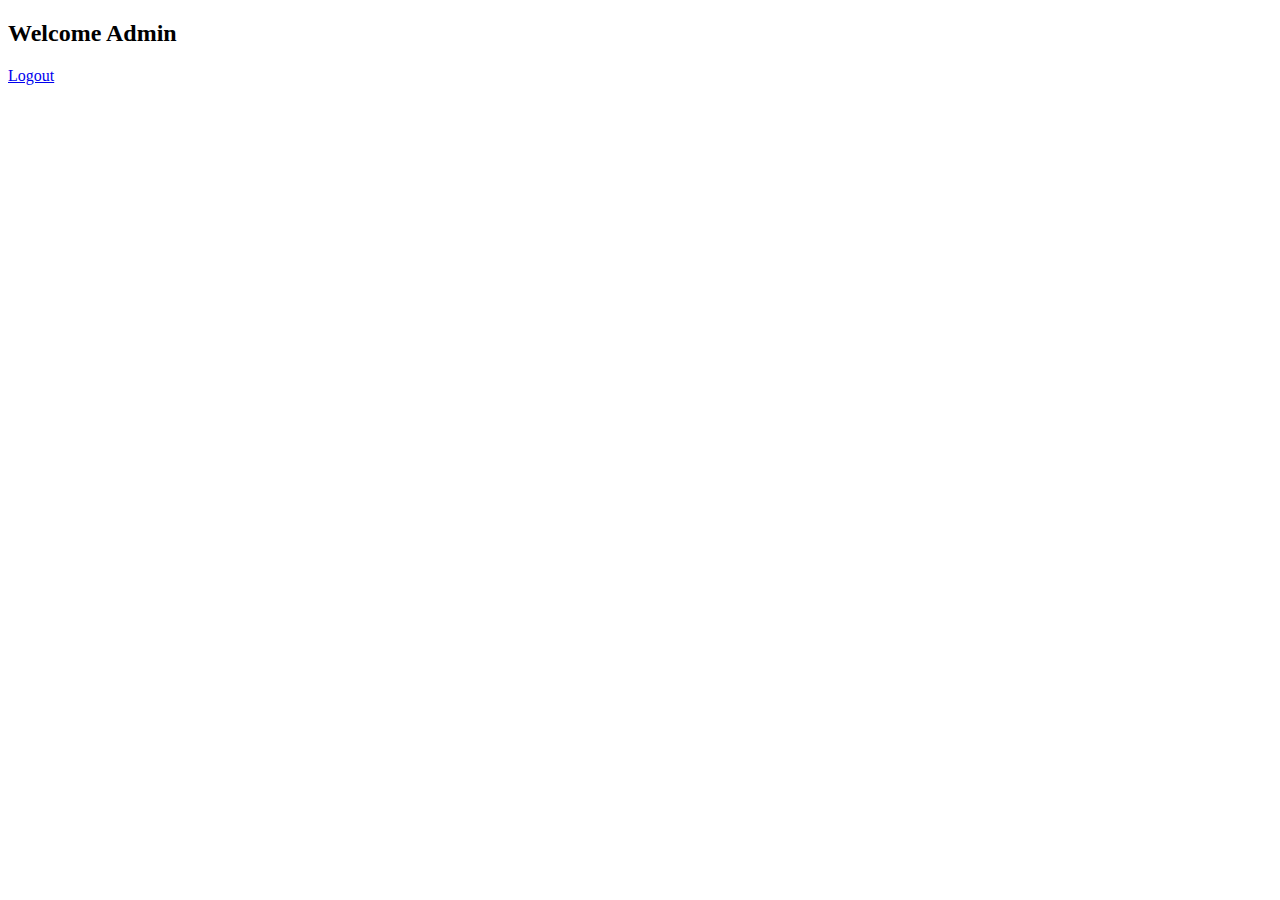
<file: admin_dashboard.html>
<!DOCTYPE html>
<html lang="en">
<head>
    <meta charset="UTF-8">
    <title>Admin Dashboard</title>
</head>
<body>
    <h2>Welcome Admin</h2>
    <a href="{{ url_for('logout') }}">Logout</a>
</body>
</html>
</file>
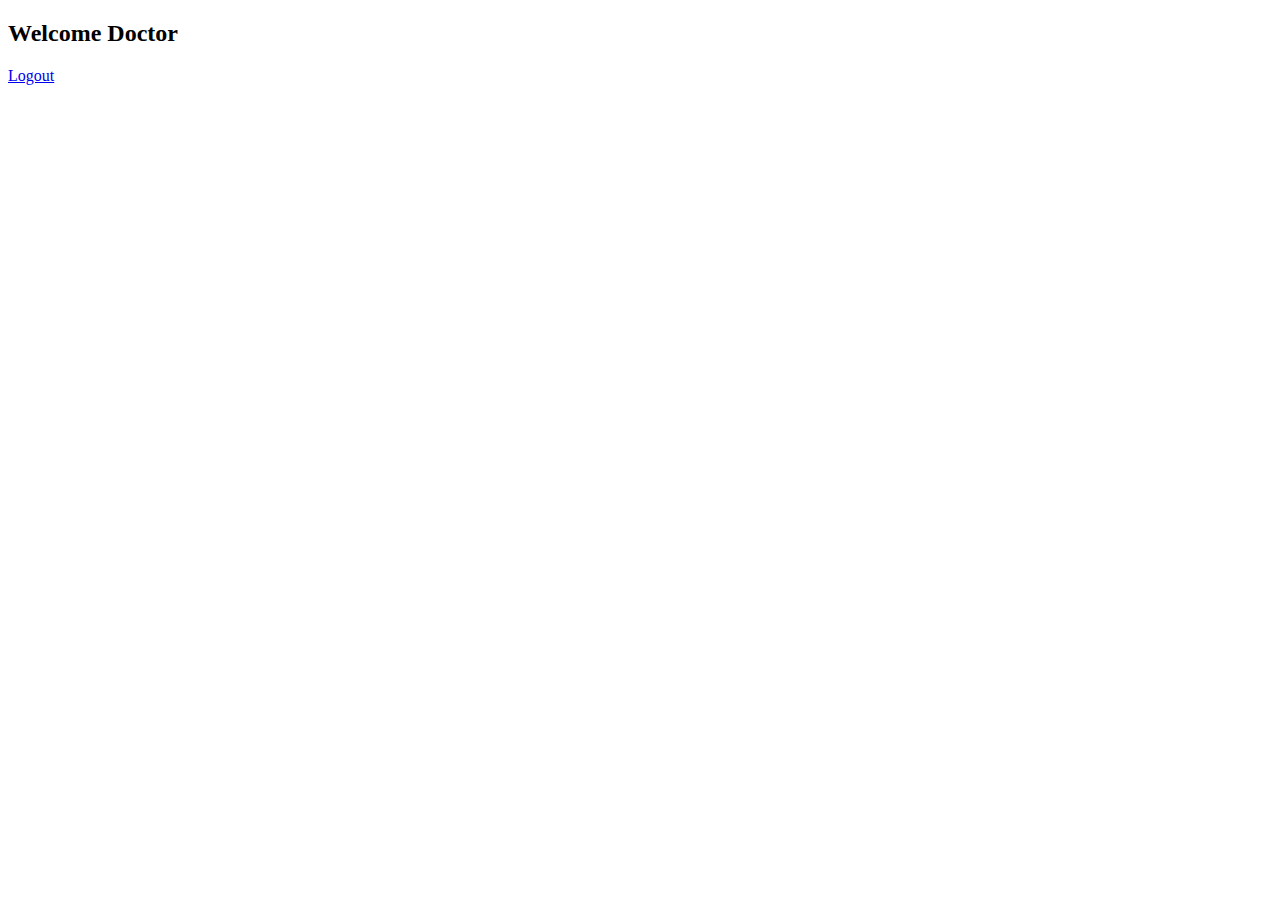
<file: doctor_dashboard.html>
<!DOCTYPE html>
<html lang="en">
<head>
    <meta charset="UTF-8">
    <title>Doctor Dashboard</title>
</head>
<body>
    <h2>Welcome Doctor</h2>
    <a href="{{ url_for('logout') }}">Logout</a>
</body>
</html>
</file>
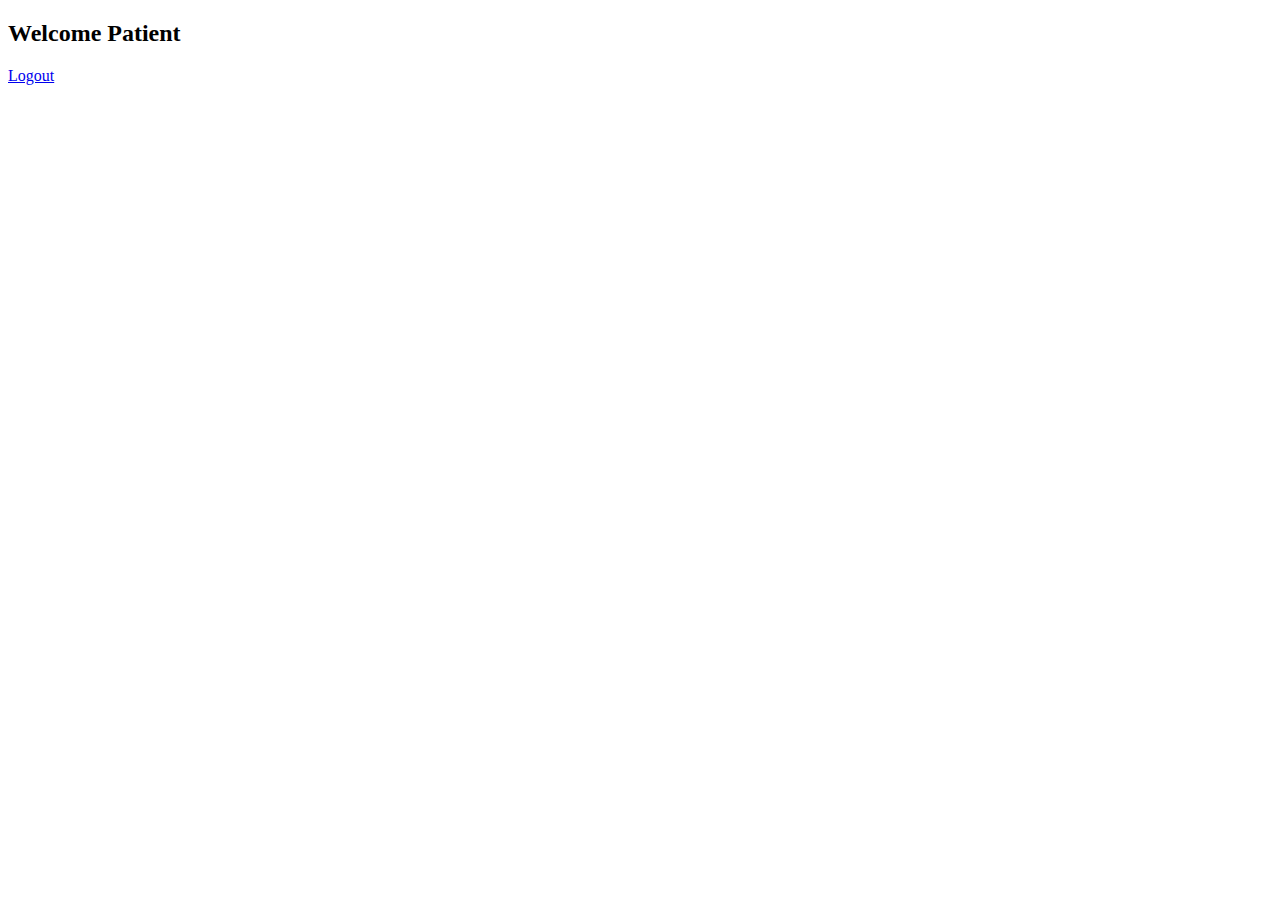
<file: patient_dashboard.html>
<!DOCTYPE html>
<html lang="en">
<head>
    <meta charset="UTF-8">
    <title>Patient Dashboard</title>
</head>
<body>
    <h2>Welcome Patient</h2>
    <a href="{{ url_for('logout') }}">Logout</a>
</body>
</html>
</file>
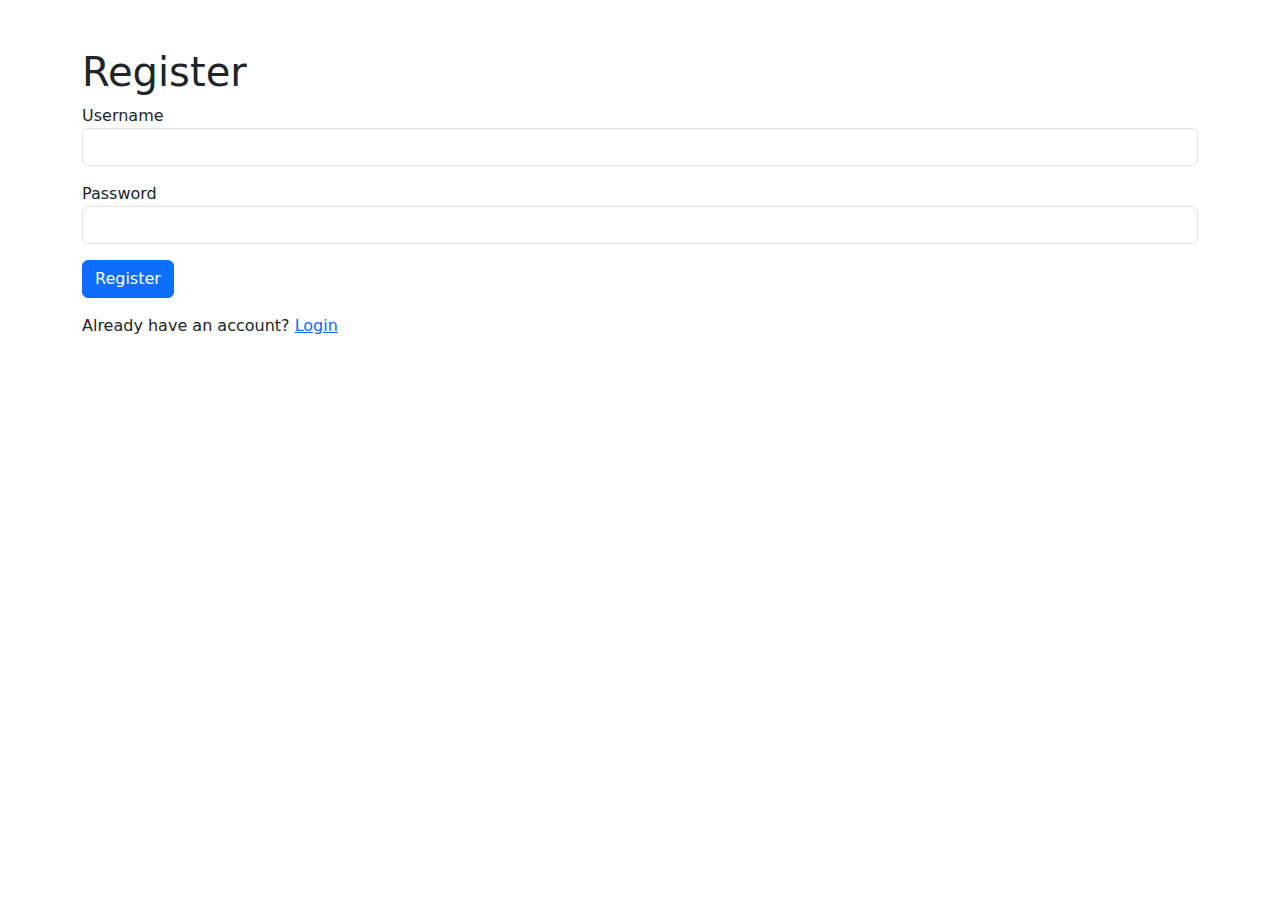
<file: register.html>
<!DOCTYPE html>
<html lang="en">
<head>
  <meta charset="UTF-8">
  <title>Register</title>
  <link href="https://cdn.jsdelivr.net/npm/bootstrap@5.3.0/dist/css/bootstrap.min.css" rel="stylesheet">
</head>
<body class="container py-5">
  <h1>Register</h1>

  <form method="POST">
    <div class="mb-3">
      <label>Username</label>
      <input type="text" name="username" class="form-control" required>
    </div>

    <div class="mb-3">
      <label>Password</label>
      <input type="password" name="password" class="form-control" required>
    </div>

    <button type="submit" class="btn btn-primary">Register</button>
  </form>

  <p class="mt-3">Already have an account? <a href="{{ url_for('login') }}">Login</a></p>
</body>
</html>
</file>
